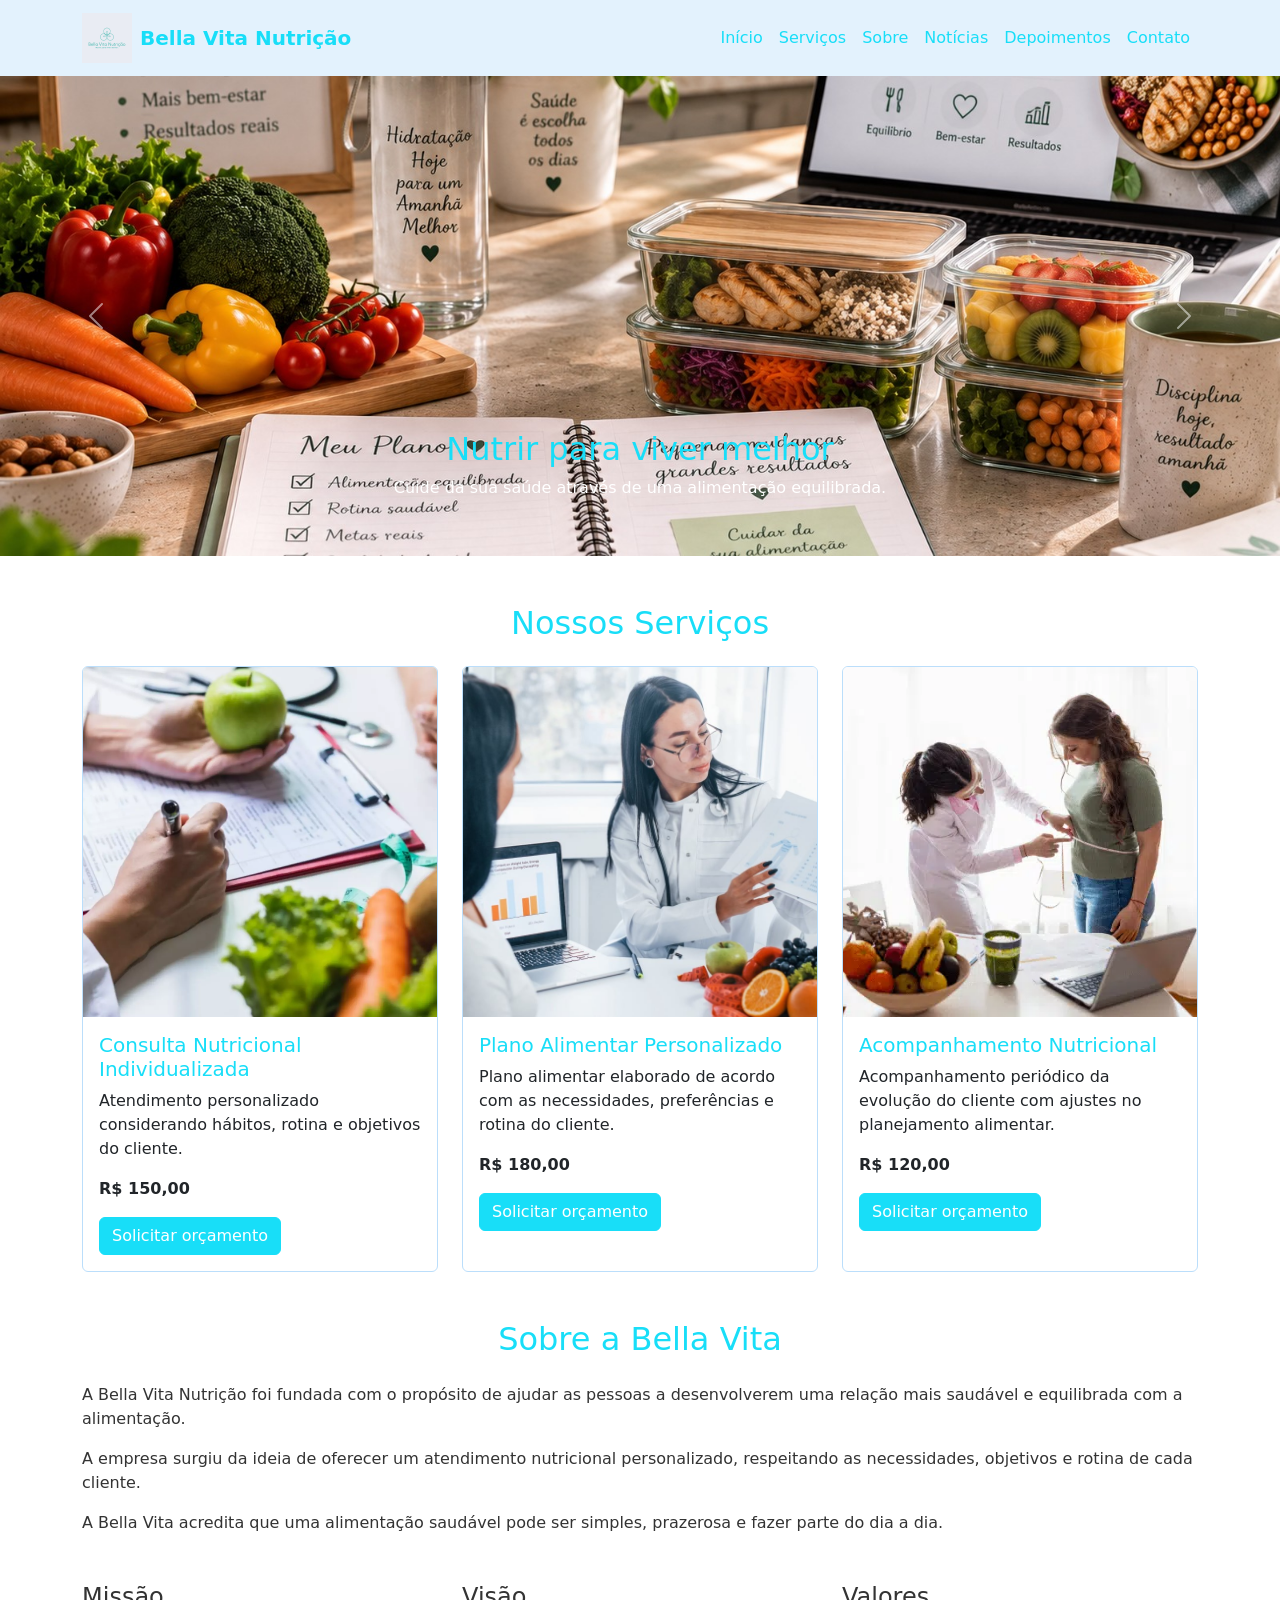
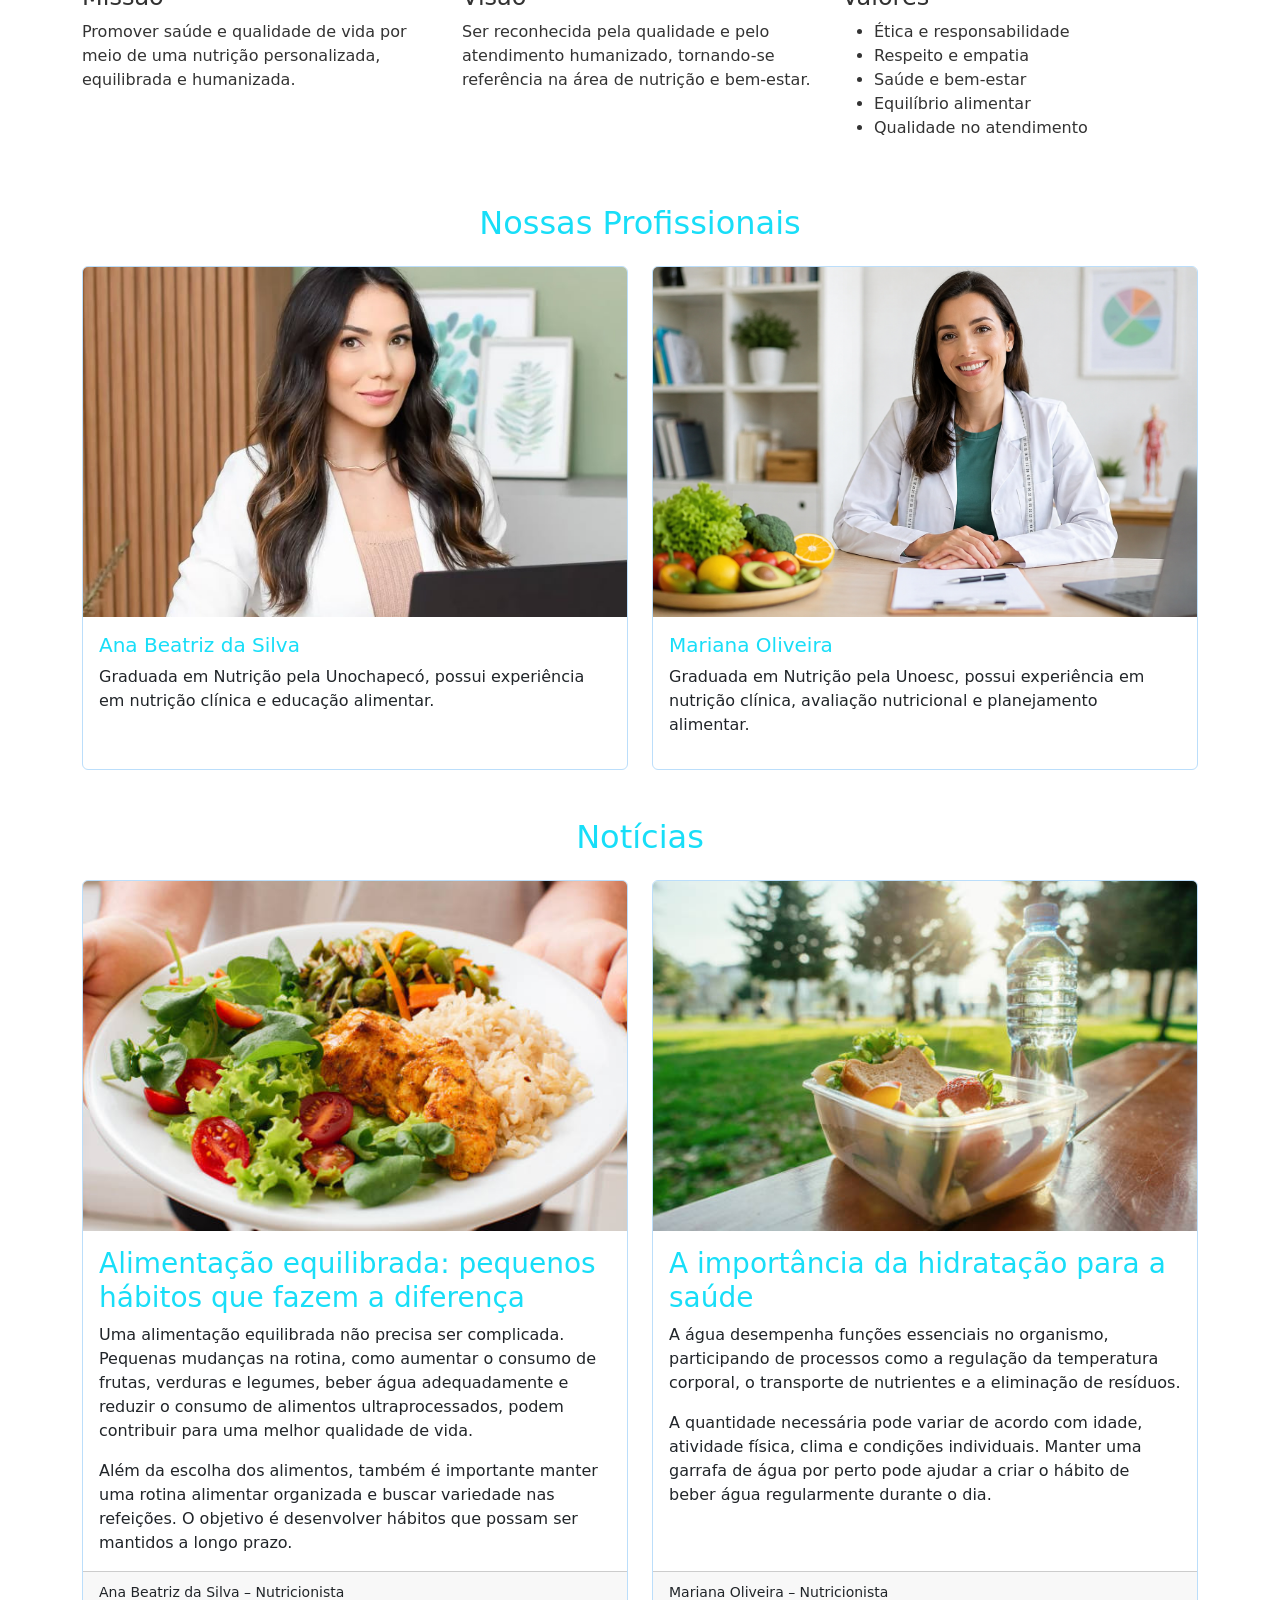
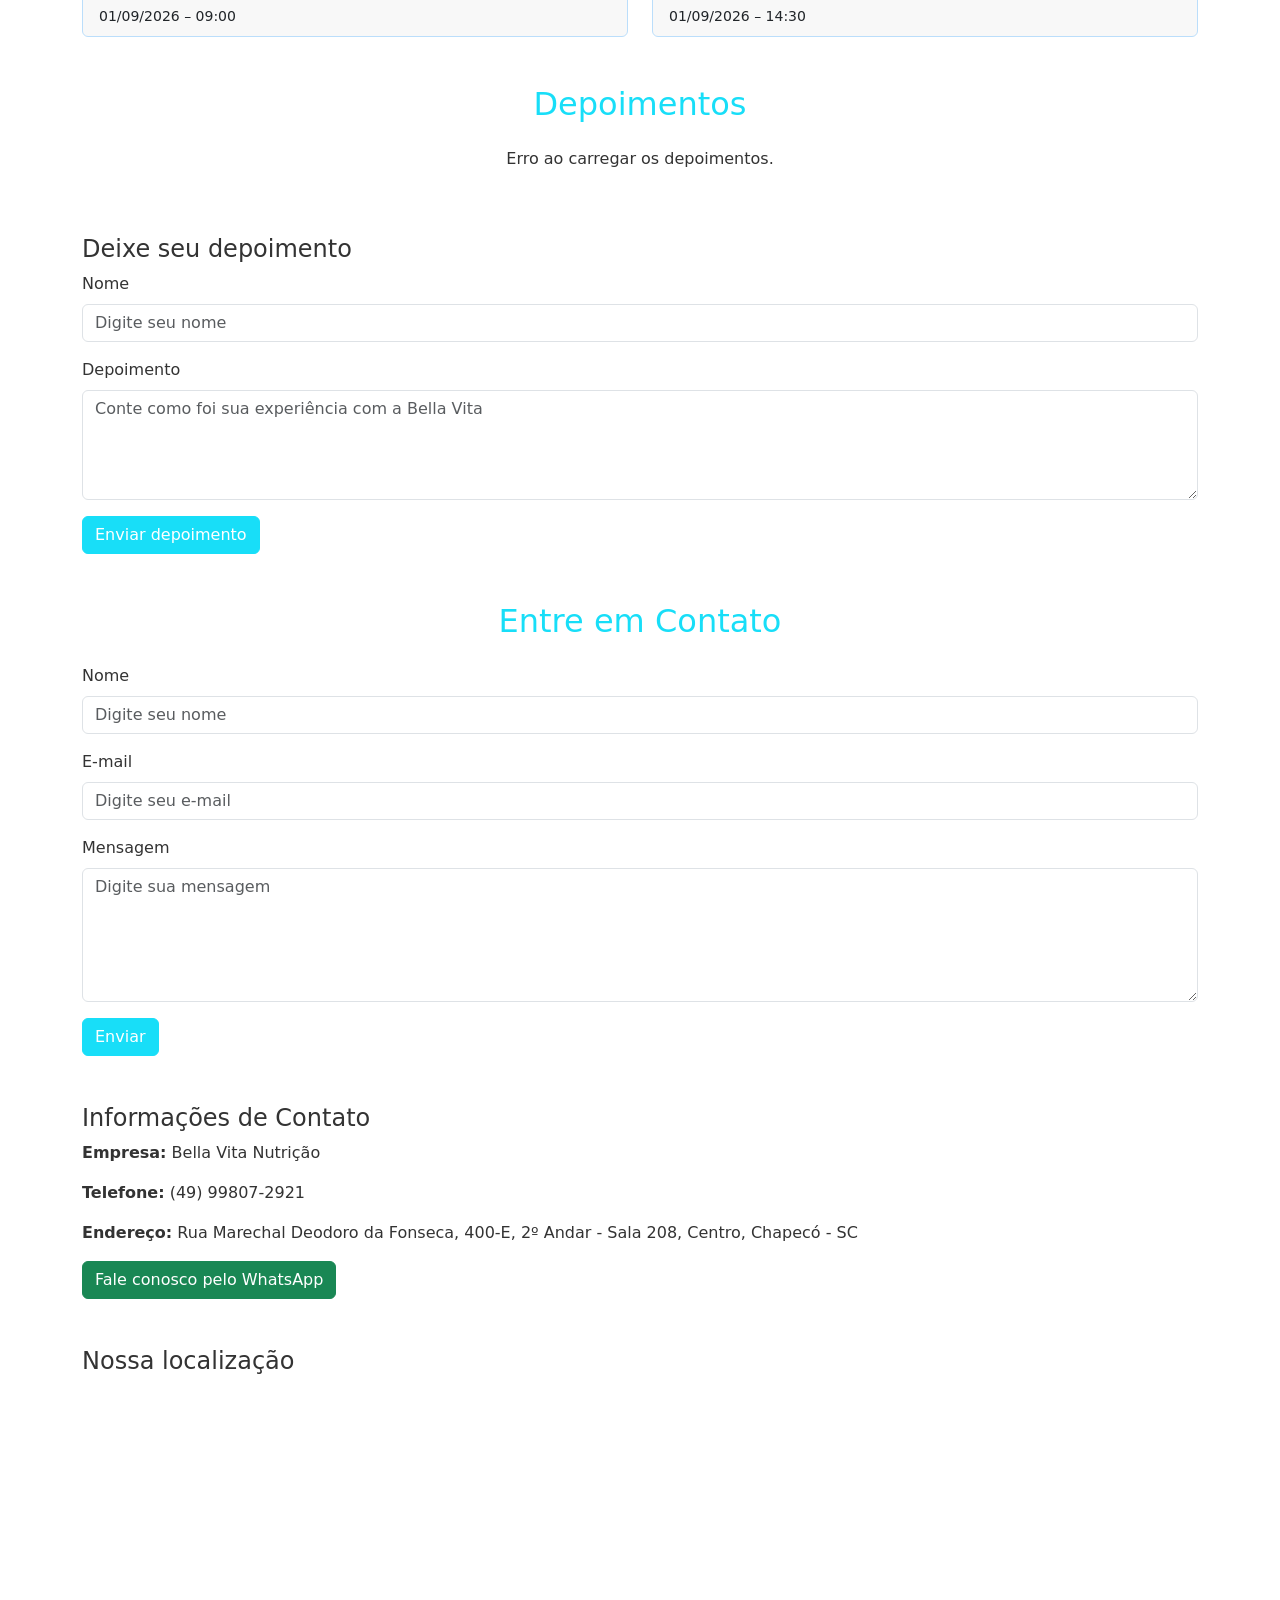
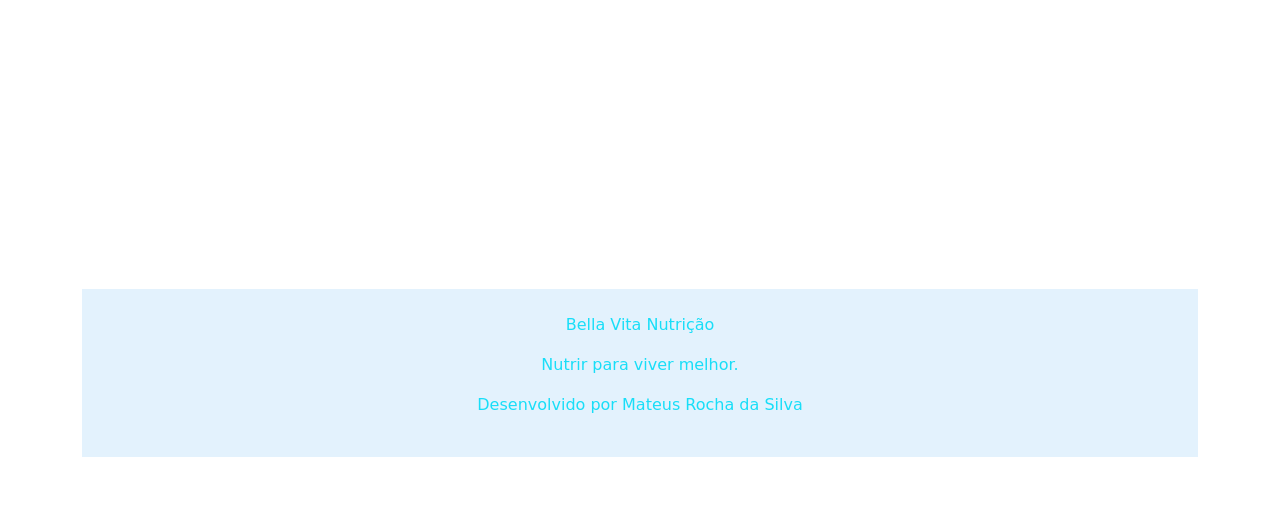
<file: index.html>
<!DOCTYPE html>
<html lang="pt-br">

<head>

    <meta charset="UTF-8">

    <meta name="viewport"
          content="width=device-width, initial-scale=1">

    <title>Bella Vita Nutrição</title>

    <link
        href="https://cdn.jsdelivr.net/npm/bootstrap@5.3.8/dist/css/bootstrap.min.css"
        rel="stylesheet">

    <link rel="stylesheet" href="style.css">

</head>

<body>


    <nav class="navbar navbar-expand-lg bg-body-tertiary">

    <div class="container">

        <a class="navbar-brand d-flex align-items-center" href="index.html">

    <img
        src="img/logo.jpg"
        alt="Logo Bella Vita"
        class="logo-site">

    <span class="ms-2">
        Bella Vita Nutrição
    </span>

</a>

        <button
            class="navbar-toggler"
            type="button"
            data-bs-toggle="collapse"
            data-bs-target="#menuPrincipal">

            <span class="navbar-toggler-icon"></span>

        </button>

        <div class="collapse navbar-collapse" id="menuPrincipal">

            <ul class="navbar-nav ms-auto">

                <li class="nav-item">
                    <a class="nav-link" href="#inicio">
                        Início
                    </a>
                </li>

                <li class="nav-item">
                    <a class="nav-link" href="#servicos">
                        Serviços
                    </a>
                </li>

                <li class="nav-item">
                    <a class="nav-link" href="#sobre">
                        Sobre
                    </a>
                </li>
                <li class="nav-item">
                    <a class="nav-link" href="#noticias">
                        Notícias
                    </a>
                </li>

                <li class="nav-item">
                    <a class="nav-link" href="#depoimentos">
                        Depoimentos
                    </a>
                </li>

                <li class="nav-item">
                    <a class="nav-link" href="#contato">
                        Contato
                    </a>
                </li>

            </ul>

        </div>

    </div>

</nav>


    <section id="inicio">

    <div id="carouselBellaVita"
         class="carousel slide"
         data-bs-ride="carousel">

        <div class="carousel-inner">

            <div class="carousel-item active">

                <img
                    src="img/banner1.jpg"
                    class="d-block w-100"
                    alt="Alimentação saudável">

                <div class="carousel-caption">

                    <h2>Nutrir para viver melhor</h2>

                    <p>
                        Cuide da sua saúde através de uma alimentação equilibrada.
                    </p>

                </div>

            </div>


            <div class="carousel-item">

                <img
                    src="img/banner2.jpg"
                    class="d-block w-100"
                    alt="Consulta nutricional">

                <div class="carousel-caption">

                    <h2>Atendimento personalizado</h2>

                    <p>
                        Orientações de acordo com sua rotina e objetivos.
                    </p>

                </div>

            </div>


            <div class="carousel-item">

                <img
                    src="img/banner3.jpg"
                    class="d-block w-100"
                    alt="Plano alimentar">

                <div class="carousel-caption">

                    <h2>Alimentação equilibrada</h2>

                    <p>
                        Pequenas mudanças podem transformar sua qualidade de vida.
                    </p>

                </div>

            </div>

        </div>


        <button
            class="carousel-control-prev"
            type="button"
            data-bs-target="#carouselBellaVita"
            data-bs-slide="prev">

            <span class="carousel-control-prev-icon"></span>

        </button>


        <button
            class="carousel-control-next"
            type="button"
            data-bs-target="#carouselBellaVita"
            data-bs-slide="next">

            <span class="carousel-control-next-icon"></span>

        </button>

    </div>

</section>

<section id="servicos" class="container my-5">

    <h2 class="text-center mb-4">
        Nossos Serviços
    </h2>

    <div class="row g-4">

        
        <div class="col-md-4">

            <div class="card h-100">

                <img
                    src="img/consulta.jpg"
                    class="card-img-top"
                    alt="Consulta nutricional">

                <div class="card-body">

                    <h5 class="card-title">
                        Consulta Nutricional Individualizada
                    </h5>

                    <p class="card-text">
                        Atendimento personalizado considerando hábitos,
                        rotina e objetivos do cliente.
                    </p>

                    <p>
                        <strong>R$ 150,00</strong>
                    </p>

                    <a href="servico1.html" class="btn btn-primary">
                        Solicitar orçamento
                    </a>

                </div>

            </div>

        </div>


        
        <div class="col-md-4">

            <div class="card h-100">

                <img
                    src="img/plano.jpg"
                    class="card-img-top"
                    alt="Plano alimentar">

                <div class="card-body">

                    <h5 class="card-title">
                        Plano Alimentar Personalizado
                    </h5>

                    <p class="card-text">
                        Plano alimentar elaborado de acordo com as
                        necessidades, preferências e rotina do cliente.
                    </p>

                    <p>
                        <strong>R$ 180,00</strong>
                    </p>

                    <a href="servico2.html" class="btn btn-primary">
                        Solicitar orçamento
                    </a>

                </div>

            </div>

        </div>


        
        <div class="col-md-4">

            <div class="card h-100">

                <img
                    src="img/acompanhamento.jpg"
                    class="card-img-top"
                    alt="Acompanhamento nutricional">

                <div class="card-body">

                    <h5 class="card-title">
                        Acompanhamento Nutricional
                    </h5>

                    <p class="card-text">
                        Acompanhamento periódico da evolução do cliente
                        com ajustes no planejamento alimentar.
                    </p>

                    <p>
                        <strong>R$ 120,00</strong>
                    </p>

                    <a href="servico3.html" class="btn btn-primary">
                        Solicitar orçamento
                    </a>

                </div>

            </div>

        </div>


    </div>

</section>
<section id="sobre" class="container my-5">

    <h2 class="text-center mb-4">
        Sobre a Bella Vita
    </h2>

    <p>
        A Bella Vita Nutrição foi fundada com o propósito de ajudar
        as pessoas a desenvolverem uma relação mais saudável e
        equilibrada com a alimentação.
    </p>

    <p>
        A empresa surgiu da ideia de oferecer um atendimento
        nutricional personalizado, respeitando as necessidades,
        objetivos e rotina de cada cliente.
    </p>

    <p>
        A Bella Vita acredita que uma alimentação saudável pode
        ser simples, prazerosa e fazer parte do dia a dia.
    </p>
    <div class="row mt-5">

    <div class="col-md-4">

        <h4>Missão</h4>

        <p>
            Promover saúde e qualidade de vida por meio de uma
            nutrição personalizada, equilibrada e humanizada.
        </p>

    </div>


    <div class="col-md-4">

        <h4>Visão</h4>

        <p>
            Ser reconhecida pela qualidade e pelo atendimento
            humanizado, tornando-se referência na área de
            nutrição e bem-estar.
        </p>

    </div>


    <div class="col-md-4">

        <h4>Valores</h4>

        <ul>
            <li>Ética e responsabilidade</li>
            <li>Respeito e empatia</li>
            <li>Saúde e bem-estar</li>
            <li>Equilíbrio alimentar</li>
            <li>Qualidade no atendimento</li>
        </ul>

    </div>

</div>
</section>
<section id="profissionais" class="container my-5">

    <h2 class="text-center mb-4">
        Nossas Profissionais
    </h2>

    <div class="row g-4">

        
        <div class="col-md-6">

            <div class="card h-100">

                <img
                    src="img/ana.jpg"
                    class="card-img-top"
                    alt="Ana Beatriz da Silva">

                <div class="card-body">

                    <h5 class="card-title">
                        Ana Beatriz da Silva
                    </h5>

                    <p>
                        Graduada em Nutrição pela Unochapecó,
                        possui experiência em nutrição clínica
                        e educação alimentar.
                    </p>

                </div>

            </div>

        </div>


        
        <div class="col-md-6">

            <div class="card h-100">

                <img
                    src="img/mariana.jpg"
                    class="card-img-top foto-profissional"
                    alt="Mariana Oliveira">

                <div class="card-body">

                    <h5 class="card-title">
                        Mariana Oliveira
                    </h5>

                    <p>
                        Graduada em Nutrição pela Unoesc,
                        possui experiência em nutrição clínica,
                        avaliação nutricional e planejamento alimentar.
                    </p>

                </div>

            </div>

        </div>

    </div>

</section>
<section id="noticias" class="container my-5">

    <h2 class="text-center mb-4">Notícias</h2>

    <div class="row g-4">

        <div class="col-md-6">
            <div class="card h-100">

                <img src="img/noticia1.jpg"
                     class="card-img-top"
                     alt="Alimentação equilibrada">

                <div class="card-body">

                    <h3 class="card-title">
                        Alimentação equilibrada: pequenos hábitos que fazem a diferença
                    </h3>

                    <p class="card-text">
                        Uma alimentação equilibrada não precisa ser complicada.
                        Pequenas mudanças na rotina, como aumentar o consumo de
                        frutas, verduras e legumes, beber água adequadamente e
                        reduzir o consumo de alimentos ultraprocessados, podem
                        contribuir para uma melhor qualidade de vida.
                    </p>

                    <p class="card-text">
                        Além da escolha dos alimentos, também é importante manter
                        uma rotina alimentar organizada e buscar variedade nas refeições.
                        O objetivo é desenvolver hábitos que possam ser mantidos
                        a longo prazo.
                    </p>

                </div>

                <div class="card-footer">
                    <small>
                        Ana Beatriz da Silva – Nutricionista<br>
                        01/09/2026 – 09:00
                    </small>
                </div>

            </div>
        </div>

        <div class="col-md-6">
            <div class="card h-100">

                <img src="img/noticia2.jpg"
                     class="card-img-top"
                     alt="Importância da hidratação">

                <div class="card-body">

                    <h3 class="card-title">
                        A importância da hidratação para a saúde
                    </h3>

                    <p class="card-text">
                        A água desempenha funções essenciais no organismo,
                        participando de processos como a regulação da temperatura
                        corporal, o transporte de nutrientes e a eliminação de resíduos.
                    </p>

                    <p class="card-text">
                        A quantidade necessária pode variar de acordo com idade,
                        atividade física, clima e condições individuais.
                        Manter uma garrafa de água por perto pode ajudar a criar
                        o hábito de beber água regularmente durante o dia.
                    </p>

                </div>

                <div class="card-footer">
                    <small>
                        Mariana Oliveira – Nutricionista<br>
                        01/09/2026 – 14:30
                    </small>
                </div>

            </div>
        </div>

    </div>

</section>
<section id="depoimentos" class="container my-5">

    <h2 class="text-center mb-4">Depoimentos</h2>

    <!-- Os cards de depoimentos são criados pela função carregarDepoimentos()
         do js/script.js, com os dados da tabela depoimentos do banco -->
    <div class="row g-4" id="listaDepoimentos">

        <p class="text-center">Carregando depoimentos...</p>

    </div>


    <h4 class="mt-5">Deixe seu depoimento</h4>

    <form id="formDepoimento">

        <div class="mb-3">

            <label class="form-label" for="depoimentoNome">
                Nome
            </label>

            <input
                type="text"
                id="depoimentoNome"
                name="nome"
                class="form-control"
                placeholder="Digite seu nome"
                maxlength="100"
                required>

        </div>


        <div class="mb-3">

            <label class="form-label" for="depoimentoTexto">
                Depoimento
            </label>

            <textarea
                id="depoimentoTexto"
                name="texto"
                class="form-control"
                rows="4"
                placeholder="Conte como foi sua experiência com a Bella Vita"
                required></textarea>

        </div>


        <button
            type="submit"
            class="btn btn-primary">

            Enviar depoimento

        </button>

        <div id="mensagemDepoimento"></div>

    </form>

</section>
<section id="contato" class="container my-5">

    <h2 class="text-center mb-4">
        Entre em Contato
    </h2>

    <form id="formContato">

        <div class="mb-3">

            <label class="form-label" for="contatoNome">
                Nome
            </label>

            <input
                type="text"
                id="contatoNome"
                name="nome"
                class="form-control"
                placeholder="Digite seu nome"
                maxlength="100"
                required>

        </div>


        <div class="mb-3">

            <label class="form-label" for="contatoEmail">
                E-mail
            </label>

            <input
                type="email"
                id="contatoEmail"
                name="email"
                class="form-control"
                placeholder="Digite seu e-mail"
                maxlength="100"
                required>

        </div>


        <div class="mb-3">

            <label class="form-label" for="contatoMensagem">
                Mensagem
            </label>

            <textarea
                id="contatoMensagem"
                name="mensagem"
                class="form-control"
                rows="5"
                placeholder="Digite sua mensagem"
                required></textarea>

        </div>


        <button
            type="submit"
            class="btn btn-primary">

            Enviar

        </button>

        <div id="mensagemContato"></div>

    </form>
    <div class="mt-5">

    <h4>Informações de Contato</h4>

    <p>
        <strong>Empresa:</strong>
        Bella Vita Nutrição
    </p>

    <p>
        <strong>Telefone:</strong>
        (49) 99807-2921
    </p>

    <p>
        <strong>Endereço:</strong>
        Rua Marechal Deodoro da Fonseca, 400-E, 2º Andar - Sala 208,
        Centro, Chapecó - SC
    </p>
    <a
    href="https://wa.me/5549998072921"
    target="_blank"
    class="btn btn-success">

    Fale conosco pelo WhatsApp

</a>

</div>

    <h4 class="mt-5">
        Nossa localização
    </h4>

    <iframe
        src="https://www.google.com/maps/embed?pb=!1m18!1m12!1m3!1d5882.591165678618!2d-52.61928619999999!3d-27.1010781!2m3!1f0!2f0!3f0!3m2!1i1024!2i768!4f13.1!3m3!1m2!1s0x94e4b420e5585f53%3A0xc5fa51ec29df53b4!2sR.%20Mal.%20Deodoro%2C%20400%20-%20Jardim%20It%C3%A1lia%2C%20Chapec%C3%B3%20-%20SC%2C%2089802-140!5e1!3m2!1spt-BR!2sbr!4v1789183965688!5m2!1spt-BR!2sbr"
        width="100%"
        height="450"
        style="border:0;"
        allowfullscreen=""
        loading="lazy"
        referrerpolicy="strict-origin-when-cross-origin">
    </iframe>
    <footer class="text-center p-4 mt-5 rodape-site">

    <p>
        Bella Vita Nutrição
    </p>

    <p>
        Nutrir para viver melhor.
    </p>

    <p>
        Desenvolvido por Mateus Rocha da Silva
    </p>

</footer>

</section>

</section>
    <script
        src="https://cdn.jsdelivr.net/npm/bootstrap@5.3.8/dist/js/bootstrap.bundle.min.js">
    </script>

    <script src="js/script.js"></script>

</body>

</html>
</file>
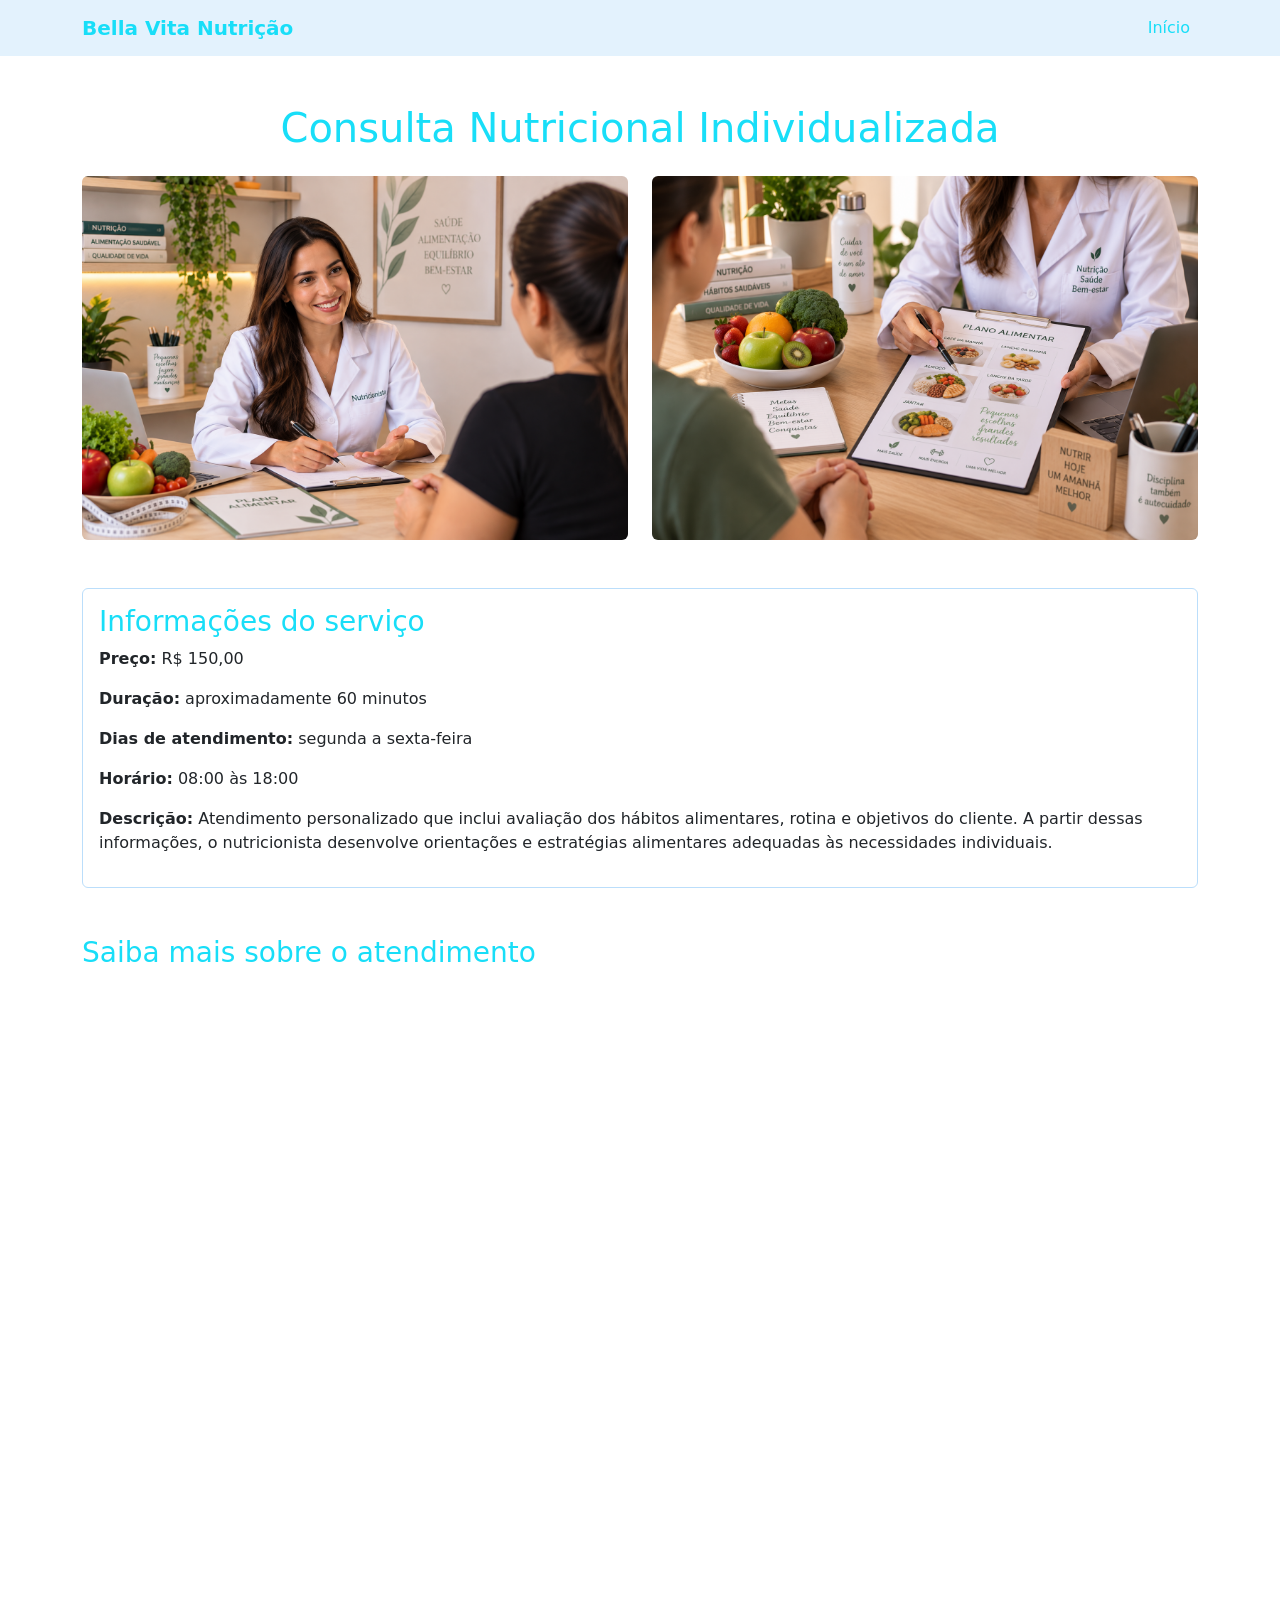
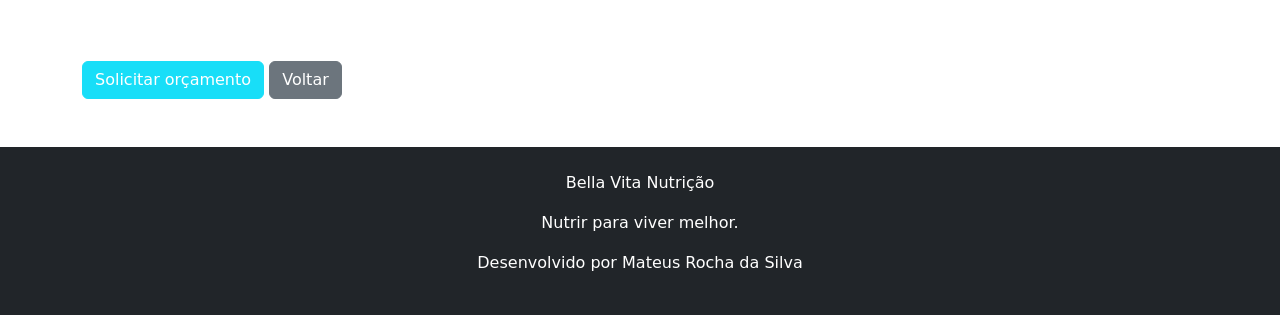
<file: servico1.html>
<!DOCTYPE html>
<html lang="pt-br">

<head>

    <meta charset="UTF-8">

    <meta name="viewport" content="width=device-width, initial-scale=1">

    <title>Consulta Nutricional - Bella Vita</title>


    <link
        href="https://cdn.jsdelivr.net/npm/bootstrap@5.3.8/dist/css/bootstrap.min.css"
        rel="stylesheet">


    <link rel="stylesheet" href="style.css">

</head>


<body>

    <nav class="navbar navbar-expand-lg bg-body-tertiary">

        <div class="container">

            <a class="navbar-brand" href="index.html">
                Bella Vita Nutrição
            </a>

            <button
                class="navbar-toggler"
                type="button"
                data-bs-toggle="collapse"
                data-bs-target="#menuPrincipal">

                <span class="navbar-toggler-icon"></span>

            </button>


            <div class="collapse navbar-collapse" id="menuPrincipal">

                <ul class="navbar-nav ms-auto">

                    <li class="nav-item">

                        <a class="nav-link" href="index.html">
                            Início
                        </a>

                    </li>

                </ul>

            </div>

        </div>

    </nav>

    <main class="container my-5">

        <h1 class="text-center mb-4">
            Consulta Nutricional Individualizada
        </h1>

        <div class="row g-4 mb-5">

            <div class="col-md-6">

                <img
                    src="img/consulta1.jpg"
                    class="img-fluid rounded"
                    alt="Consulta nutricional">

            </div>


            <div class="col-md-6">

                <img
                    src="img/consulta2.jpg"
                    class="img-fluid rounded"
                    alt="Atendimento nutricional">

            </div>

        </div>

        <div class="card mb-5">

            <div class="card-body">

                <h3>Informações do serviço</h3>

                <p>
                    <strong>Preço:</strong>
                    R$ 150,00
                </p>

                <p>
                    <strong>Duração:</strong>
                    aproximadamente 60 minutos
                </p>

                <p>
                    <strong>Dias de atendimento:</strong>
                    segunda a sexta-feira
                </p>

                <p>
                    <strong>Horário:</strong>
                    08:00 às 18:00
                </p>

                <p>
                    <strong>Descrição:</strong>
                    Atendimento personalizado que inclui avaliação dos
                    hábitos alimentares, rotina e objetivos do cliente.
                    A partir dessas informações, o nutricionista desenvolve
                    orientações e estratégias alimentares adequadas às
                    necessidades individuais.
                </p>

            </div>

        </div>

        <h3 class="mb-3">
            Saiba mais sobre o atendimento
        </h3>

        <div class="ratio ratio-16x9 mb-5">

            <iframe
                width="100%"
                height="400"
                src="https://www.youtube.com/embed/AICuFedQTzU"
                title="Como funciona uma consulta com nutricionista"
                frameborder="0"
                allow="accelerometer; autoplay; clipboard-write; encrypted-media; gyroscope; picture-in-picture"
                allowfullscreen>
</iframe>

        </div>

        <button
            type="button"
            class="btn btn-primary"
            data-bs-toggle="modal"
            data-bs-target="#modalOrcamento">

            Solicitar orçamento

        </button>

        <a
            href="index.html"
            class="btn btn-secondary">

            Voltar

        </a>


    </main>

    <div
        class="modal fade"
        id="modalOrcamento"
        tabindex="-1">

        <div class="modal-dialog">

            <div class="modal-content">


                <div class="modal-header">

                    <h5 class="modal-title">
                        Solicitar orçamento
                    </h5>

                    <button
                        type="button"
                        class="btn-close"
                        data-bs-dismiss="modal">
                    </button>

                </div>


                <div class="modal-body">

                    <form id="formOrcamento">

                        <!-- Campo escondido que informa ao back-end qual serviço foi escolhido -->
                        <input type="hidden" name="servico" value="Consulta Nutricional Individualizada">

                        <div class="mb-3">
                            <label class="form-label" for="orc_nome">
                                Nome
                            </label>
                            <input
                                type="text"
                                id="orc_nome"
                                name="nome"
                                class="form-control"
                                maxlength="100"
                                required>
                        </div>

                        <div class="mb-3">
                            <label class="form-label" for="orc_email">
                                E-mail
                            </label>
                            <input
                                type="email"
                                id="orc_email"
                                name="email"
                                class="form-control"
                                maxlength="100"
                                required>
                        </div>

                        <div class="mb-3">
                            <label class="form-label" for="orc_telefone">
                                Telefone
                            </label>
                            <input
                                type="tel"
                                id="orc_telefone"
                                name="telefone"
                                class="form-control"
                                maxlength="20"
                                placeholder="(49) 99999-9999"
                                required>
                        </div>

                        <div class="mb-3">
                            <label class="form-label" for="orc_endereco">
                                Endereço
                            </label>
                            <input
                                type="text"
                                id="orc_endereco"
                                name="endereco"
                                class="form-control"
                                maxlength="150"
                                required>
                        </div>

                        <div class="mb-3">
                            <label class="form-label" for="orc_cidade">
                                Cidade
                            </label>
                            <input
                                type="text"
                                id="orc_cidade"
                                name="cidade"
                                class="form-control"
                                maxlength="80"
                                required>
                        </div>

                        <div class="mb-3">
                            <label class="form-label" for="orc_uf">
                                UF
                            </label>
                            <input
                                type="text"
                                id="orc_uf"
                                name="uf"
                                class="form-control"
                                maxlength="2"
                                minlength="2"
                                placeholder="SC"
                                required>
                        </div>

                        <div class="mb-3">
                            <label class="form-label" for="orc_data_desejada">
                                Data desejada
                            </label>
                            <input
                                type="date"
                                id="orc_data_desejada"
                                name="data_desejada"
                                class="form-control"
                                required>
                        </div>

                        <div class="mb-3">
                            <label class="form-label" for="orc_observacoes">
                                Observações
                            </label>
                            <textarea
                                id="orc_observacoes"
                                name="observacoes"
                                class="form-control"
                                rows="4"></textarea>
                        </div>

                        <div id="mensagemOrcamento"></div>

                    </form>

                </div>

                <div class="modal-footer">

                    <button
                        type="button"
                        class="btn btn-secondary"
                        data-bs-dismiss="modal">

                        Fechar

                    </button>


                    <button
                        type="submit"
                        form="formOrcamento"
                        class="btn btn-primary">
                        Enviar
                    </button>

                </div>


            </div>

        </div>

    </div>

    <footer class="bg-dark text-white text-center p-4 mt-5">

        <p>Bella Vita Nutrição</p>

        <p>Nutrir para viver melhor.</p>

        <p>Desenvolvido por Mateus Rocha da Silva</p>

    </footer>

    <script
        src="https://cdn.jsdelivr.net/npm/bootstrap@5.3.8/dist/js/bootstrap.bundle.min.js">
    </script>

    <script src="js/script.js"></script>


</body>

</html>
</file>
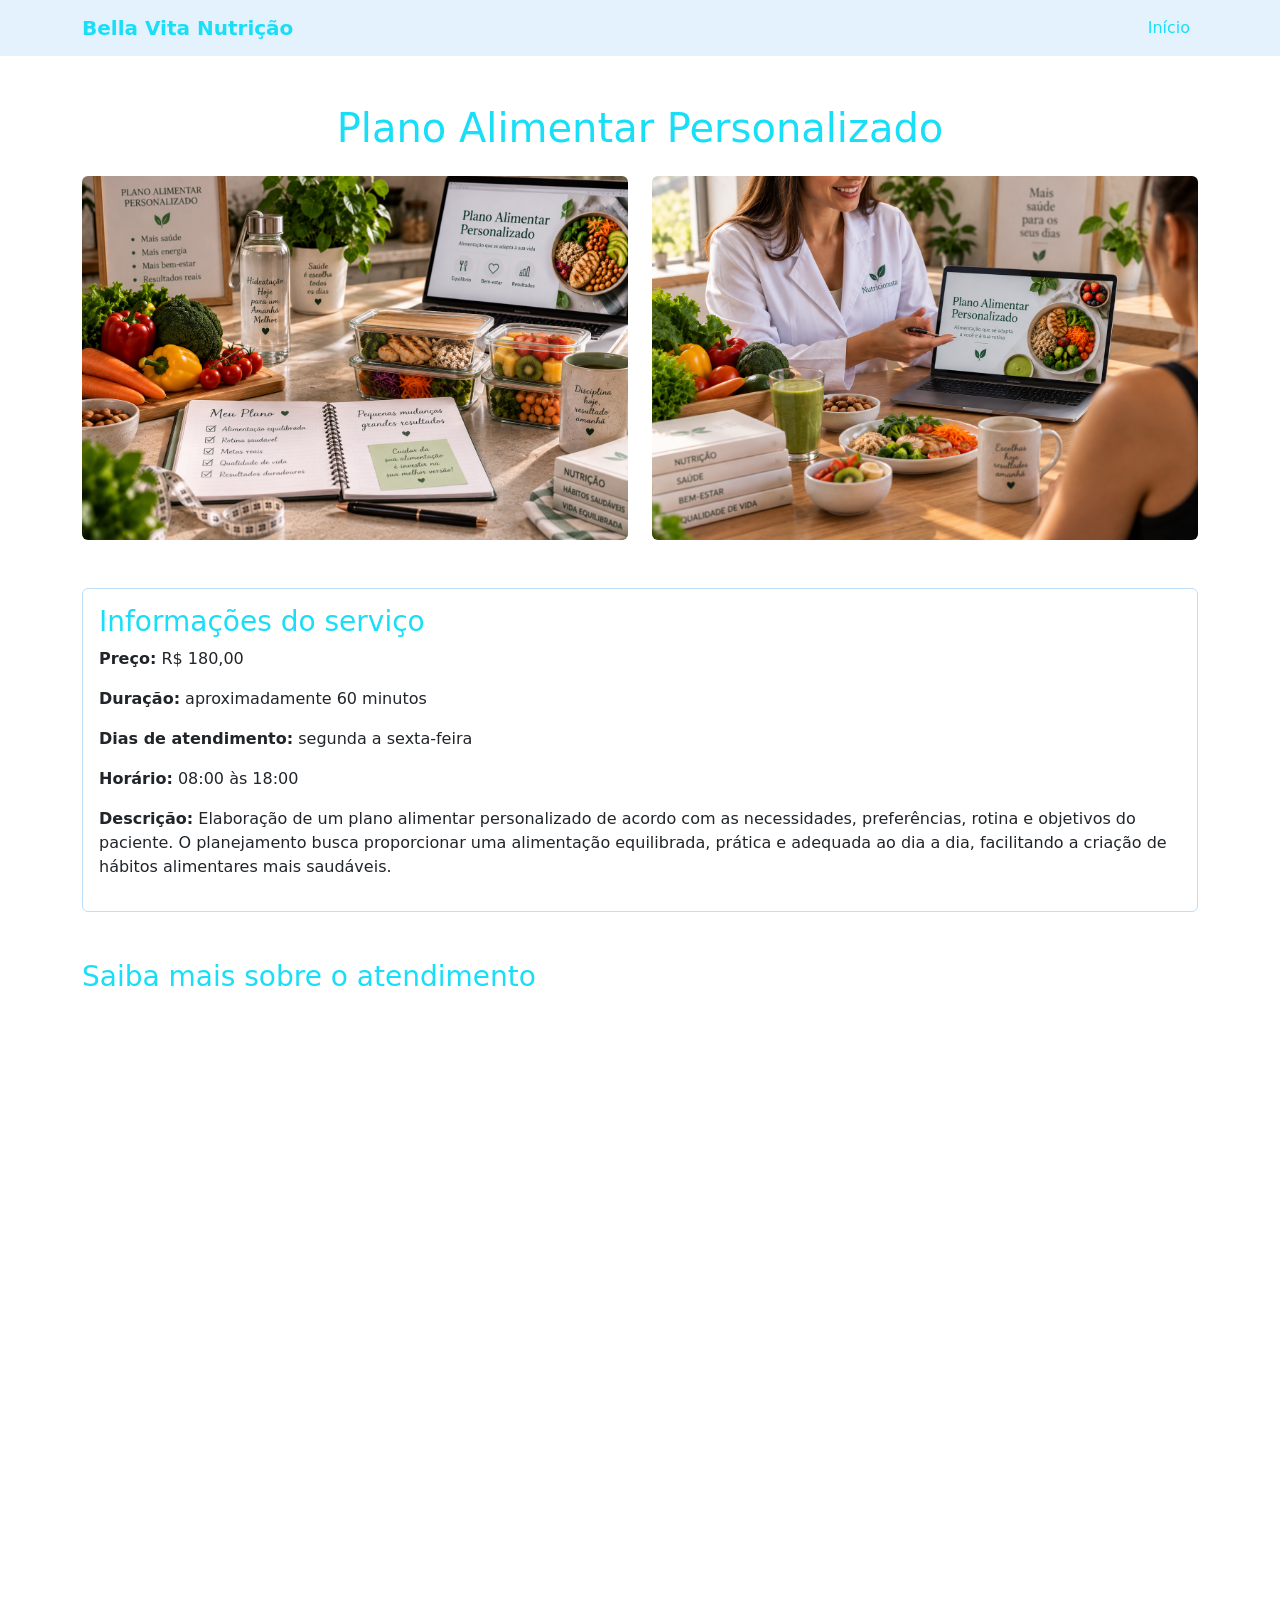
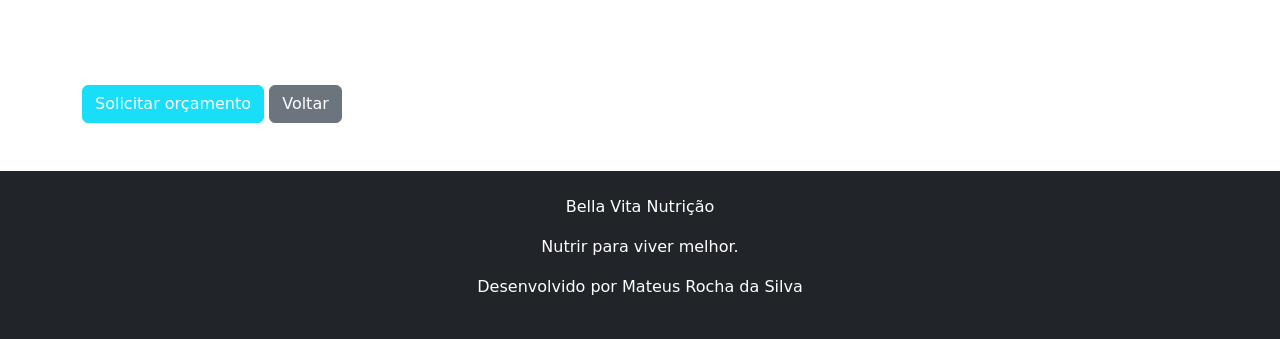
<file: servico2.html>
<!DOCTYPE html>
<html lang="pt-br">

<head>

    <meta charset="UTF-8">

    <meta name="viewport" content="width=device-width, initial-scale=1">

    <title>Plano Alimentar Personalizado- Bella Vita</title>

    <link
        href="https://cdn.jsdelivr.net/npm/bootstrap@5.3.8/dist/css/bootstrap.min.css"
        rel="stylesheet">


    <link rel="stylesheet" href="style.css">

</head>


<body>

    <nav class="navbar navbar-expand-lg bg-body-tertiary">

        <div class="container">

            <a class="navbar-brand" href="index.html">
                Bella Vita Nutrição
            </a>

            <button
                class="navbar-toggler"
                type="button"
                data-bs-toggle="collapse"
                data-bs-target="#menuPrincipal">

                <span class="navbar-toggler-icon"></span>

            </button>


            <div class="collapse navbar-collapse" id="menuPrincipal">

                <ul class="navbar-nav ms-auto">

                    <li class="nav-item">

                        <a class="nav-link" href="index.html">
                            Início
                        </a>

                    </li>

                </ul>

            </div>

        </div>

    </nav>

    <main class="container my-5">

        <h1 class="text-center mb-4">
            Plano Alimentar Personalizado
        </h1>

        <div class="row g-4 mb-5">

            <div class="col-md-6">

                <img
                    src="img/plano1.jpg"
                    class="img-fluid rounded"
                    alt="Consulta nutricional">

            </div>


            <div class="col-md-6">

                <img
                    src="img/plano2.jpg"
                    class="img-fluid rounded"
                    alt="Atendimento nutricional">

            </div>

        </div>


        <div class="card mb-5">

            <div class="card-body">

                <h3>Informações do serviço</h3>

                <p>
                    <strong>Preço:</strong>
                    R$ 180,00
                </p>

                <p>
                    <strong>Duração:</strong>
                    aproximadamente 60 minutos
                </p>

                <p>
                    <strong>Dias de atendimento:</strong>
                    segunda a sexta-feira
                </p>

                <p>
                    <strong>Horário:</strong>
                    08:00 às 18:00
                </p>

                <p>
                    <strong>Descrição:</strong>
                    Elaboração de um plano alimentar personalizado de acordo com as
                    necessidades, preferências, rotina e objetivos do paciente.
                    O planejamento busca proporcionar uma alimentação equilibrada,
                    prática e adequada ao dia a dia, facilitando a criação de hábitos
                    alimentares mais saudáveis.
                </p>

            </div>

        </div>

        <h3 class="mb-3">
            Saiba mais sobre o atendimento
        </h3>

        <div class="ratio ratio-16x9 mb-5">

            <iframe
                width="100%"
                height="400"
                src="https://www.youtube.com/embed/_dVSZGOq7WY"
                title="Plano alimentar personalizado"
                frameborder="0"
                allow="accelerometer; autoplay; clipboard-write; encrypted-media; gyroscope; picture-in-picture"
                allowfullscreen>
</iframe>

        </div>

        <button
            type="button"
            class="btn btn-primary"
            data-bs-toggle="modal"
            data-bs-target="#modalOrcamento">

            Solicitar orçamento

        </button>

        <a
            href="index.html"
            class="btn btn-secondary">

            Voltar

        </a>


    </main>


    <div
        class="modal fade"
        id="modalOrcamento"
        tabindex="-1">

        <div class="modal-dialog">

            <div class="modal-content">


                <div class="modal-header">

                    <h5 class="modal-title">
                        Solicitar orçamento
                    </h5>

                    <button
                        type="button"
                        class="btn-close"
                        data-bs-dismiss="modal">
                    </button>

                </div>


                <div class="modal-body">

                    <form id="formOrcamento">

                        <!-- Campo escondido que informa ao back-end qual serviço foi escolhido -->
                        <input type="hidden" name="servico" value="Plano Alimentar Personalizado">

                        <div class="mb-3">
                            <label class="form-label" for="orc_nome">
                                Nome
                            </label>
                            <input
                                type="text"
                                id="orc_nome"
                                name="nome"
                                class="form-control"
                                maxlength="100"
                                required>
                        </div>

                        <div class="mb-3">
                            <label class="form-label" for="orc_email">
                                E-mail
                            </label>
                            <input
                                type="email"
                                id="orc_email"
                                name="email"
                                class="form-control"
                                maxlength="100"
                                required>
                        </div>

                        <div class="mb-3">
                            <label class="form-label" for="orc_telefone">
                                Telefone
                            </label>
                            <input
                                type="tel"
                                id="orc_telefone"
                                name="telefone"
                                class="form-control"
                                maxlength="20"
                                placeholder="(49) 99999-9999"
                                required>
                        </div>

                        <div class="mb-3">
                            <label class="form-label" for="orc_endereco">
                                Endereço
                            </label>
                            <input
                                type="text"
                                id="orc_endereco"
                                name="endereco"
                                class="form-control"
                                maxlength="150"
                                required>
                        </div>

                        <div class="mb-3">
                            <label class="form-label" for="orc_cidade">
                                Cidade
                            </label>
                            <input
                                type="text"
                                id="orc_cidade"
                                name="cidade"
                                class="form-control"
                                maxlength="80"
                                required>
                        </div>

                        <div class="mb-3">
                            <label class="form-label" for="orc_uf">
                                UF
                            </label>
                            <input
                                type="text"
                                id="orc_uf"
                                name="uf"
                                class="form-control"
                                maxlength="2"
                                minlength="2"
                                placeholder="SC"
                                required>
                        </div>

                        <div class="mb-3">
                            <label class="form-label" for="orc_data_desejada">
                                Data desejada
                            </label>
                            <input
                                type="date"
                                id="orc_data_desejada"
                                name="data_desejada"
                                class="form-control"
                                required>
                        </div>

                        <div class="mb-3">
                            <label class="form-label" for="orc_observacoes">
                                Observações
                            </label>
                            <textarea
                                id="orc_observacoes"
                                name="observacoes"
                                class="form-control"
                                rows="4"></textarea>
                        </div>

                        <div id="mensagemOrcamento"></div>

                    </form>

                </div>


                <div class="modal-footer">

                    <button
                        type="button"
                        class="btn btn-secondary"
                        data-bs-dismiss="modal">

                        Fechar

                    </button>


                    <button
                        type="submit"
                        form="formOrcamento"
                        class="btn btn-primary">
                        Enviar
                    </button>

                </div>


            </div>

        </div>

    </div>

    <footer class="bg-dark text-white text-center p-4 mt-5">

        <p>Bella Vita Nutrição</p>

        <p>Nutrir para viver melhor.</p>

        <p>Desenvolvido por Mateus Rocha da Silva</p>

    </footer>

    <script
        src="https://cdn.jsdelivr.net/npm/bootstrap@5.3.8/dist/js/bootstrap.bundle.min.js">
    </script>

    <script src="js/script.js"></script>


</body>

</html>
</file>
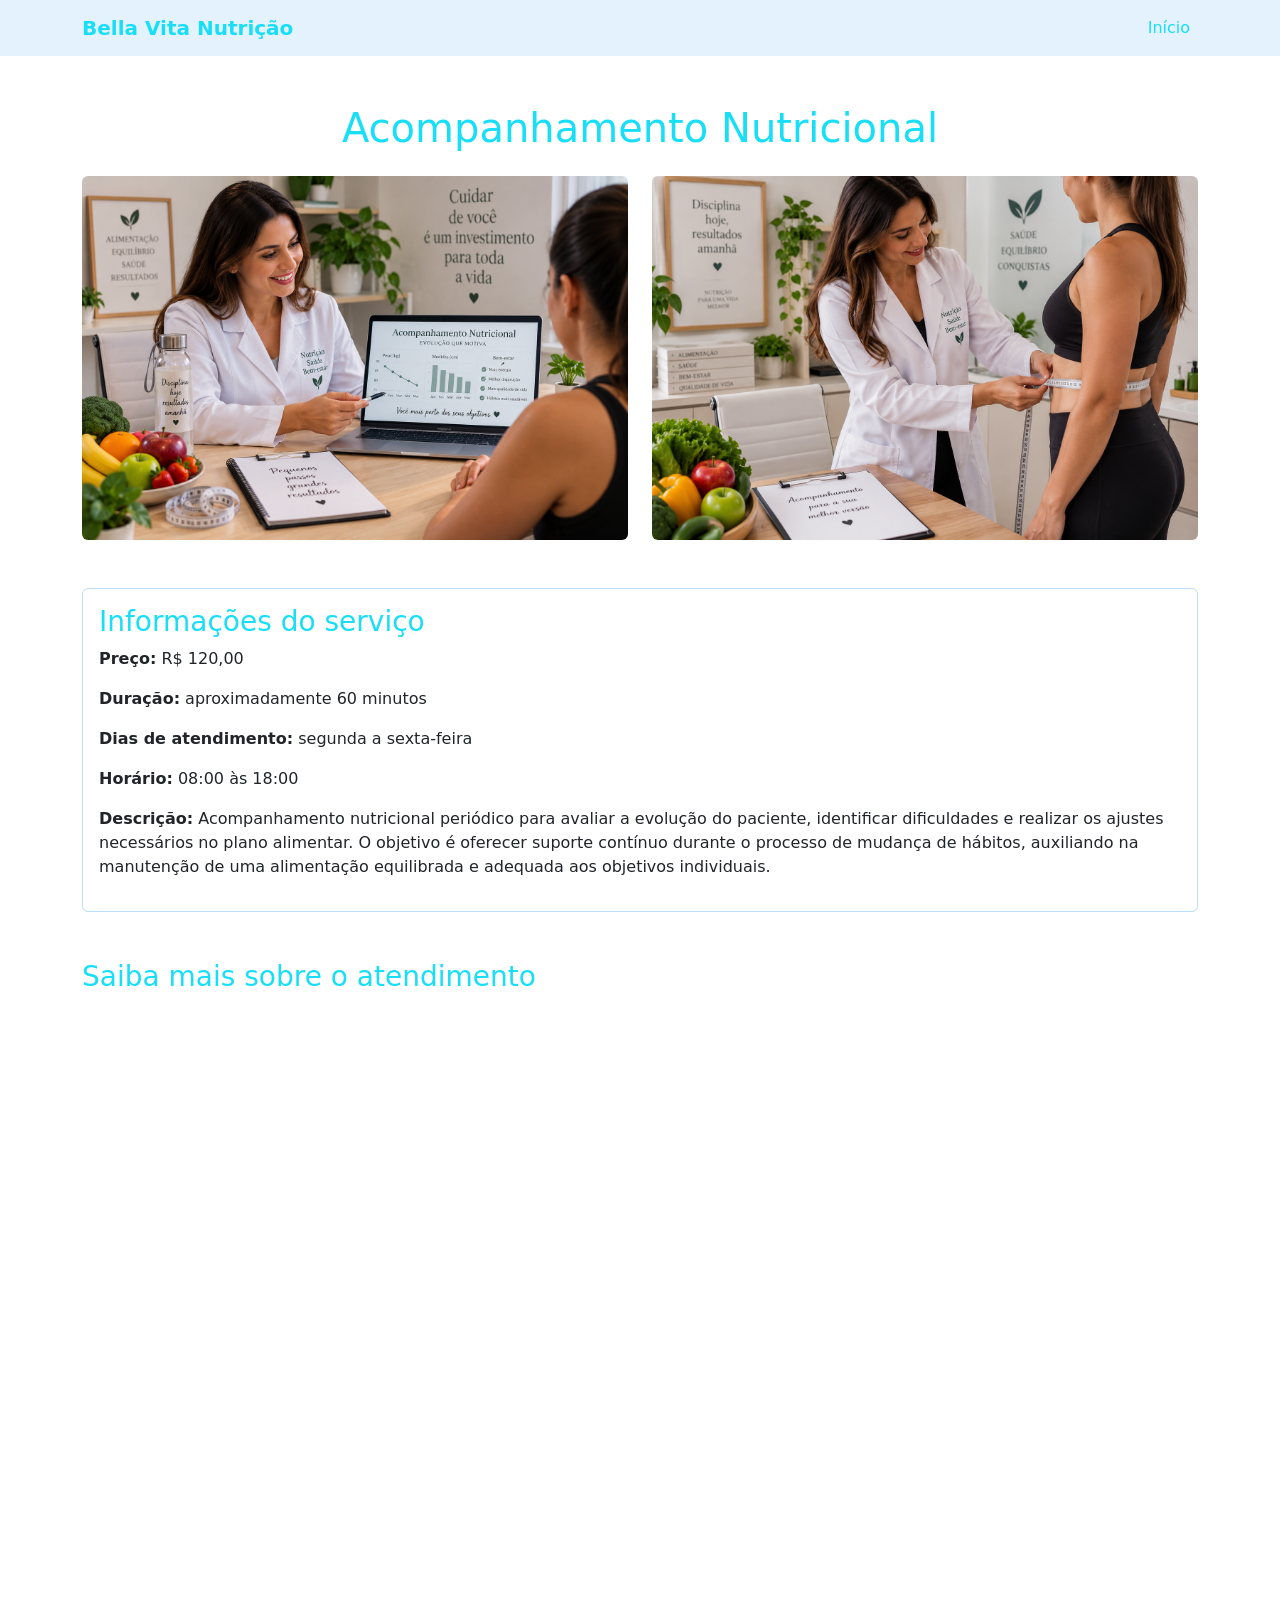
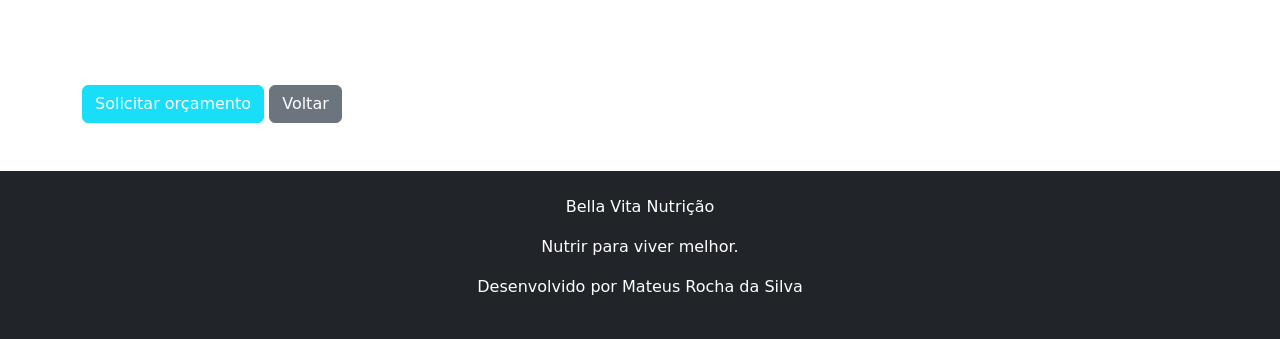
<file: servico3.html>
<!DOCTYPE html>
<html lang="pt-br">

<head>

    <meta charset="UTF-8">

    <meta name="viewport" content="width=device-width, initial-scale=1">

    <title>Acompanhamento Nutricional - Bella Vita</title>


    <link
        href="https://cdn.jsdelivr.net/npm/bootstrap@5.3.8/dist/css/bootstrap.min.css"
        rel="stylesheet">


    <link rel="stylesheet" href="style.css">

</head>


<body>


    <nav class="navbar navbar-expand-lg bg-body-tertiary">

        <div class="container">

            <a class="navbar-brand" href="index.html">
                Bella Vita Nutrição
            </a>

            <button
                class="navbar-toggler"
                type="button"
                data-bs-toggle="collapse"
                data-bs-target="#menuPrincipal">

                <span class="navbar-toggler-icon"></span>

            </button>


            <div class="collapse navbar-collapse" id="menuPrincipal">

                <ul class="navbar-nav ms-auto">

                    <li class="nav-item">

                        <a class="nav-link" href="index.html">
                            Início
                        </a>

                    </li>

                </ul>

            </div>

        </div>

    </nav>


    <main class="container my-5">

        <h1 class="text-center mb-4">
            Acompanhamento Nutricional
        </h1>


        <div class="row g-4 mb-5">

            <div class="col-md-6">

                <img
                    src="img/acompanhamento1.jpg"
                    class="img-fluid rounded"
                    alt="Consulta nutricional">

            </div>


            <div class="col-md-6">

                <img
                    src="img/acompanhamento2.jpg"
                    class="img-fluid rounded"
                    alt="Atendimento nutricional">

            </div>

        </div>


        <div class="card mb-5">

            <div class="card-body">

                <h3>Informações do serviço</h3>

                <p>
                    <strong>Preço:</strong>
                    R$ 120,00
                </p>

                <p>
                    <strong>Duração:</strong>
                    aproximadamente 60 minutos
                </p>

                <p>
                    <strong>Dias de atendimento:</strong>
                    segunda a sexta-feira
                </p>

                <p>
                    <strong>Horário:</strong>
                    08:00 às 18:00
                </p>

                <p>
                    <strong>Descrição:</strong>
                    Acompanhamento nutricional periódico para avaliar a evolução do
                    paciente, identificar dificuldades e realizar os ajustes necessários
                    no plano alimentar. O objetivo é oferecer suporte contínuo durante
                    o processo de mudança de hábitos, auxiliando na manutenção de uma
                    alimentação equilibrada e adequada aos objetivos individuais.
                </p>

            </div>

        </div>


        <h3 class="mb-3">
            Saiba mais sobre o atendimento
        </h3>

        <div class="ratio ratio-16x9 mb-5">

            <iframe
                width="100%"
                height="400"
                src="https://www.youtube.com/embed/yJuuFZ-sESQ"
                title="Acompanhamento nutricional"
                frameborder="0"
                allow="accelerometer; autoplay; clipboard-write; encrypted-media; gyroscope; picture-in-picture"
                allowfullscreen>
</iframe>

        </div>

        <button
            type="button"
            class="btn btn-primary"
            data-bs-toggle="modal"
            data-bs-target="#modalOrcamento">

            Solicitar orçamento

        </button>

        <a
            href="index.html"
            class="btn btn-secondary">

            Voltar

        </a>


    </main>


    <div
        class="modal fade"
        id="modalOrcamento"
        tabindex="-1">

        <div class="modal-dialog">

            <div class="modal-content">


                <div class="modal-header">

                    <h5 class="modal-title">
                        Solicitar orçamento
                    </h5>

                    <button
                        type="button"
                        class="btn-close"
                        data-bs-dismiss="modal">
                    </button>

                </div>


                <div class="modal-body">

                    <form id="formOrcamento">

                        <!-- Campo escondido que informa ao back-end qual serviço foi escolhido -->
                        <input type="hidden" name="servico" value="Acompanhamento Nutricional">

                        <div class="mb-3">
                            <label class="form-label" for="orc_nome">
                                Nome
                            </label>
                            <input
                                type="text"
                                id="orc_nome"
                                name="nome"
                                class="form-control"
                                maxlength="100"
                                required>
                        </div>

                        <div class="mb-3">
                            <label class="form-label" for="orc_email">
                                E-mail
                            </label>
                            <input
                                type="email"
                                id="orc_email"
                                name="email"
                                class="form-control"
                                maxlength="100"
                                required>
                        </div>

                        <div class="mb-3">
                            <label class="form-label" for="orc_telefone">
                                Telefone
                            </label>
                            <input
                                type="tel"
                                id="orc_telefone"
                                name="telefone"
                                class="form-control"
                                maxlength="20"
                                placeholder="(49) 99999-9999"
                                required>
                        </div>

                        <div class="mb-3">
                            <label class="form-label" for="orc_endereco">
                                Endereço
                            </label>
                            <input
                                type="text"
                                id="orc_endereco"
                                name="endereco"
                                class="form-control"
                                maxlength="150"
                                required>
                        </div>

                        <div class="mb-3">
                            <label class="form-label" for="orc_cidade">
                                Cidade
                            </label>
                            <input
                                type="text"
                                id="orc_cidade"
                                name="cidade"
                                class="form-control"
                                maxlength="80"
                                required>
                        </div>

                        <div class="mb-3">
                            <label class="form-label" for="orc_uf">
                                UF
                            </label>
                            <input
                                type="text"
                                id="orc_uf"
                                name="uf"
                                class="form-control"
                                maxlength="2"
                                minlength="2"
                                placeholder="SC"
                                required>
                        </div>

                        <div class="mb-3">
                            <label class="form-label" for="orc_data_desejada">
                                Data desejada
                            </label>
                            <input
                                type="date"
                                id="orc_data_desejada"
                                name="data_desejada"
                                class="form-control"
                                required>
                        </div>

                        <div class="mb-3">
                            <label class="form-label" for="orc_observacoes">
                                Observações
                            </label>
                            <textarea
                                id="orc_observacoes"
                                name="observacoes"
                                class="form-control"
                                rows="4"></textarea>
                        </div>

                        <div id="mensagemOrcamento"></div>

                    </form>

                </div>


                <div class="modal-footer">

                    <button
                        type="button"
                        class="btn btn-secondary"
                        data-bs-dismiss="modal">

                        Fechar

                    </button>


                    <button
                        type="submit"
                        form="formOrcamento"
                        class="btn btn-primary">
                        Enviar
                    </button>

                </div>


            </div>

        </div>

    </div>

    <footer class="bg-dark text-white text-center p-4 mt-5">

        <p>Bella Vita Nutrição</p>

        <p>Nutrir para viver melhor.</p>

        <p>Desenvolvido por Mateus Rocha da Silva</p>

    </footer>

    <script
        src="https://cdn.jsdelivr.net/npm/bootstrap@5.3.8/dist/js/bootstrap.bundle.min.js">
    </script>

    <script src="js/script.js"></script>


</body>

</html>
</file>
<file: style.css>
.card-img-top {
    width: 100%;
    height: 350px;
    object-fit: cover;
}
.foto-profissional {
    height: 350px;
    object-fit: cover;
    object-position: center top;
}
.logo-site {
    width: 50px;
    height: 50px;
    object-fit: contain;
}
body {
    background-color: #ffffff;
    color: #333333;
}
.navbar {
    background-color: #e3f2fd !important;
}

.navbar-brand {
    color: #18def8 !important;
    font-weight: bold;
}

.nav-link {
    color: #18def8 !important;
}

.nav-link:hover {
    color: #18def8 !important;
}

h1,
h2,
h3
{
    color: #18def8;
}
.btn-primary {
    background-color: #18def8;
    border-color: #18def8;
}

.btn-primary:hover {
    background-color: #18def8;
    border-color: #18def8;
}
.card {
    border: 1px solid #bbdefb;
}

.card-title {
    color: #18def8;
}
.card-img-top {
    width: 100%;
    height: 350px;
    object-fit: cover;
}
.foto-profissional {
    height: 350px;
    object-fit: cover;
    object-position: center top;
}
.logo-site {
    width: 50px;
    height: 50px;
    object-fit: contain;
}
.form-control:focus {
    border-color: #18def8;
    box-shadow: 0 0 0 0.25rem rgba(100, 181, 246, 0.25);
}

footer {
    background-color: #e3f2fd !important;
    color: #18def8 !important;
}
</file>
